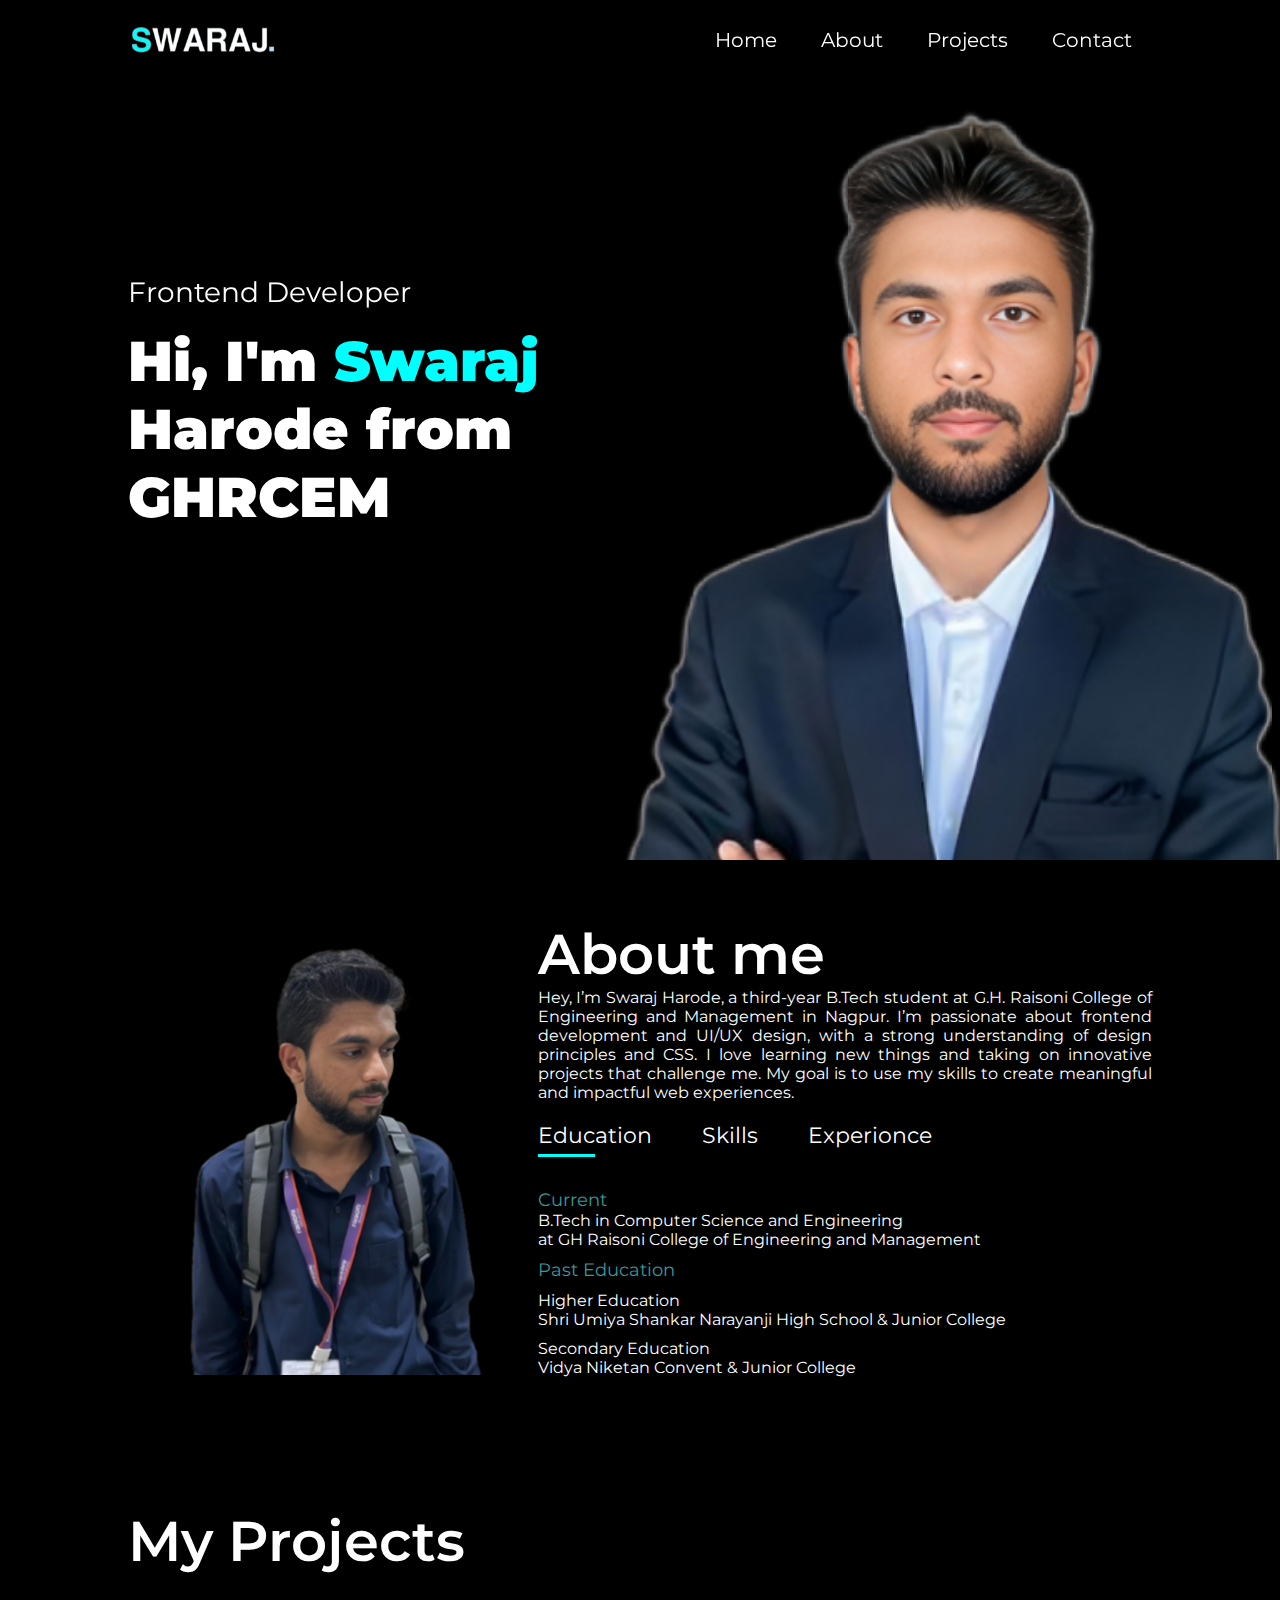
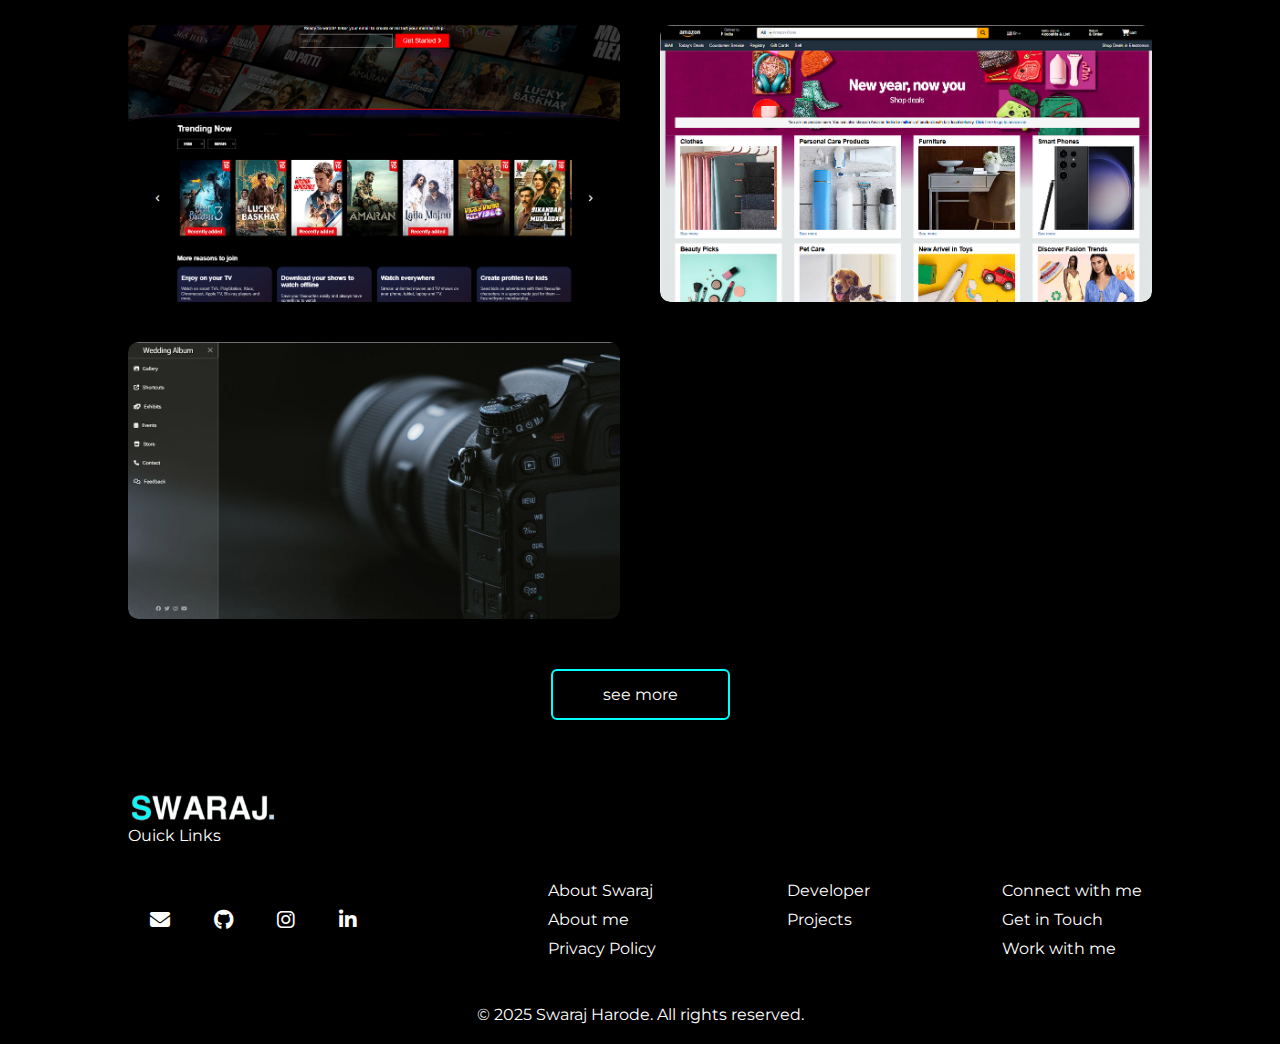
<file: index.html>
<!DOCTYPE html>
<html lang="en">

<head>
    <meta charset="UTF-8">
    <meta name="viewport" content="width=device-width, initial-scale=1.0">
    <link rel="preconnect" href="https://fonts.googleapis.com">
    <link rel="preconnect" href="https://fonts.gstatic.com" crossorigin>
    <link href="https://fonts.googleapis.com/css2?family=Montserrat:ital,wght@0,100..900;1,100..900&display=swap"
        rel="stylesheet">
    <link rel="stylesheet" href="https://cdnjs.cloudflare.com/ajax/libs/font-awesome/6.7.2/css/all.min.css"
        integrity="sha512-Evv84Mr4kqVGRNSgIGL/F/aIDqQb7xQ2vcrdIwxfjThSH8CSR7PBEakCr51Ck+w+/U6swU2Im1vVX0SVk9ABhg=="
        crossorigin="anonymous" referrerpolicy="no-referrer" />
    <link rel="icon" href="./Assets/icon.png">
    <link rel="stylesheet" href="style.css">
    <link rel="stylesheet" href="responsive.css">
    <link rel="stylesheet" href="main.css">
    <link rel="stylesheet" href="projects.css">
    <title>Swaraj Harode | Web Developer</title>
    <meta name="description"
        content="Welcome to my portfolio—showcasing my web development skills and creative projects.">
    <meta property="og:image" content="Assets/icon.png">
</head>

<body>
    <div class="background"></div>
    <div class="header">
        <div class="navbar nav-response">
            <nav>
                <div class="nav">
                    <a href="index.html"><img src="Assets/logo.png" alt="swaraj" class="logo"></a>
                    <ul id="side-menu">
                        <li><a href="index.html">Home</a></li>
                        <li><a href="#about">About</a></li>
                        <li><a href="#projects">Projects</a></li>
                        <li><a href="contact.html">Contact</a></li>
                        <i class="fa-solid fa-xmark" onclick="closemenu()"></i>
                    </ul>
                    <i class="fa-solid fa-bars" onclick="openmenu()"></i>
                </div>
            </nav>
            <div class="header-text">
                <p>Frontend Developer</p>
                <h1>Hi, I'm <span>Swaraj</span> <br>Harode from GHRCEM</h1>
            </div>
        </div>
    </div>

    <!-- ---------about me-------- -->

    <div id="about">
        <div class="main-container">
            <div class="row">
                <div class="col-1">
                    <img src="Assets/user.png" alt="my-img">
                </div>
                <div class="col-2">
                    <h1 class="sub-title">About me</h1>
                    <p>
                        Hey, I’m Swaraj Harode, a third-year B.Tech student at G.H. Raisoni College of Engineering and
                        Management in Nagpur. I’m passionate about frontend development and UI/UX design, with a strong
                        understanding of design principles and CSS. I love learning new things and taking on innovative
                        projects that challenge me. My goal is to use my skills to create meaningful and impactful web
                        experiences.

                    <div class="tabs">
                        <div class="tab-links active-link" onclick="opentab(event, 'education')">Education</div>
                        <div class="tab-links" onclick="opentab(event, 'skills')">Skills</div>
                        <div class="tab-links" onclick="opentab(event, 'experince')">Experionce</div>
                    </div>
                    <div class="tab-content active-tab" id="education">
                        <ul>
                            <li><span>Current</span><br> B.Tech in Computer Science and Engineering <br>at GH Raisoni
                                College of Engineering and Management</li>
                            <li><span>Past Education</span> <br>
                                <ul>
                                    <li>Higher Education <br>Shri Umiya Shankar Narayanji High School & Junior College
                                    </li>
                                    <li>Secondary Education<br>Vidya Niketan Convent & Junior College</li>
                                </ul>
                            </li>
                        </ul>
                    </div>
                    <div class="tab-content" id="skills">
                        <ul>
                            <li><i class="fa-brands fa-html5"></i> Html</li>
                            <li><i class="fa-brands fa-css3-alt"></i> CSS</li>
                            <li><i class="fa-brands fa-bootstrap"></i> Bootstrap</li>
                            <li><i class="fa-brands fa-js"></i> JavaScript</li>
                            <li><i class="fa-brands fa-figma"></i> Figma</li>
                        </ul>
                    </div>
                    <div class="tab-content" id="experince">
                        <ul>
                            <li><span>Dsa in java</span><br>17-5-24 to 9-9-24</li>
                            <li>
                                <div class="resume">
                                    <a href="Assets/resume.pdf" download="Swaraj Harode Resume.pdf">Download
                                        Resume</a>
                                </div>
                            </li>
                        </ul>
                    </div>
                    </p>
                </div>
            </div>
        </div>
    </div>

    <!-- ---------my-projects-------- -->

    <div id="projects">
        <div class="main-container">
            <h1 class="sub-title txt">My Projects</h1>
            <div class="work-list">
                <div class="work">
                    <img src="Assets/work-1.png" alt="work-1">
                    <div class="layer">
                        <h3>Netflix clone</h3>
                        <p>A static website built using HTML and CSS, designed to replicate the look and feel of Netflix
                            with a clean, responsive UI.</p>
                        <a href="https://github.com/Swaraj0004/Netflix-Clone"><i
                                class="fa-solid fa-up-right-from-square"></i></a>
                    </div>
                </div>
                <div class="work">
                    <img src="Assets/work-2.png" alt="work-1">
                    <div class="layer">
                        <h3>Amazon clone</h3>
                        <p>A static website built using HTML and deep CSS, designed to replicate Amazon’s layout with
                            detailed styling and advanced CSS effects for an immersive design.</p>
                        <a href="https://github.com/Swaraj0004/Amazon-Clone"><i
                                class="fa-solid fa-up-right-from-square"></i></a>
                    </div>
                </div>
                <div class="work">
                    <img src="Assets/work-3.png" alt="work-1">
                    <div class="layer">
                        <h3>Wedding Album Website</h3>
                        <p>A simple yet elegant website designed to display wedding memories. Built using pure CSS.</p>
                        <a href="https://github.com/Swaraj0004/ApnaCollege-minipro"><i
                                class="fa-solid fa-up-right-from-square"></i></a>
                    </div>
                </div>
            </div>
            <a href="projects.html" class="btn">see more</a>
        </div>
    </div>
    <!-- ---------footer--------- -->

    <div class="main-container">
        <div class="logo">
            <a href="index.html"><img src="Assets/logo.png" alt="swaraj" class="logo"></a>
        </div>
        <p>Ouick Links</p>
        <div class="footer">
            <div class="footer-left">
                <div class="social-links">
                    <a href="mailto:connect@swarajharode.com"><i class="fa-solid fa-envelope"></i></a>
                    <a href="https://github.com/Swaraj0004"><i class="fa-brands fa-github"></i></a>
                    <a href="https://www.instagram.com/swaraj_harode?utm_source=qr&igsh=MTN0d3o1ZXhlZ3gydQ=="><i
                            class="fab fa-instagram"></i></a>
                    <a href="https://www.linkedin.com/in/swarajharode/"><i class="fab fa-linkedin-in"></i></a>
                </div>
            </div>
            <div class="footer-right">
                <div class="footer-item">
                    <p>About Swaraj</p>
                    <p><a href="index.html#about">About me</a></p>
                    <p><a href="privacy.html">Privacy Policy</a></p>
                </div>
                <div class="footer-item">
                    <p>Developer</p>
                    <p><a href="projects.html">Projects</a></p>
                </div>
                <div class="footer-item">
                    <p>Connect with me</p>
                    <p><a href="mailto:connect@swarajharode.com">Get in Touch</a></p>
                    <p><a href="contact.html">Work with me</a></p>
                </div>
            </div>
        </div>
        <div class="copywrite">
            <p>&copy; 2025 Swaraj Harode. All rights reserved.</p>
        </div>
    </div>




    <script src="script.js"></script>
</body>

</html>
</file>
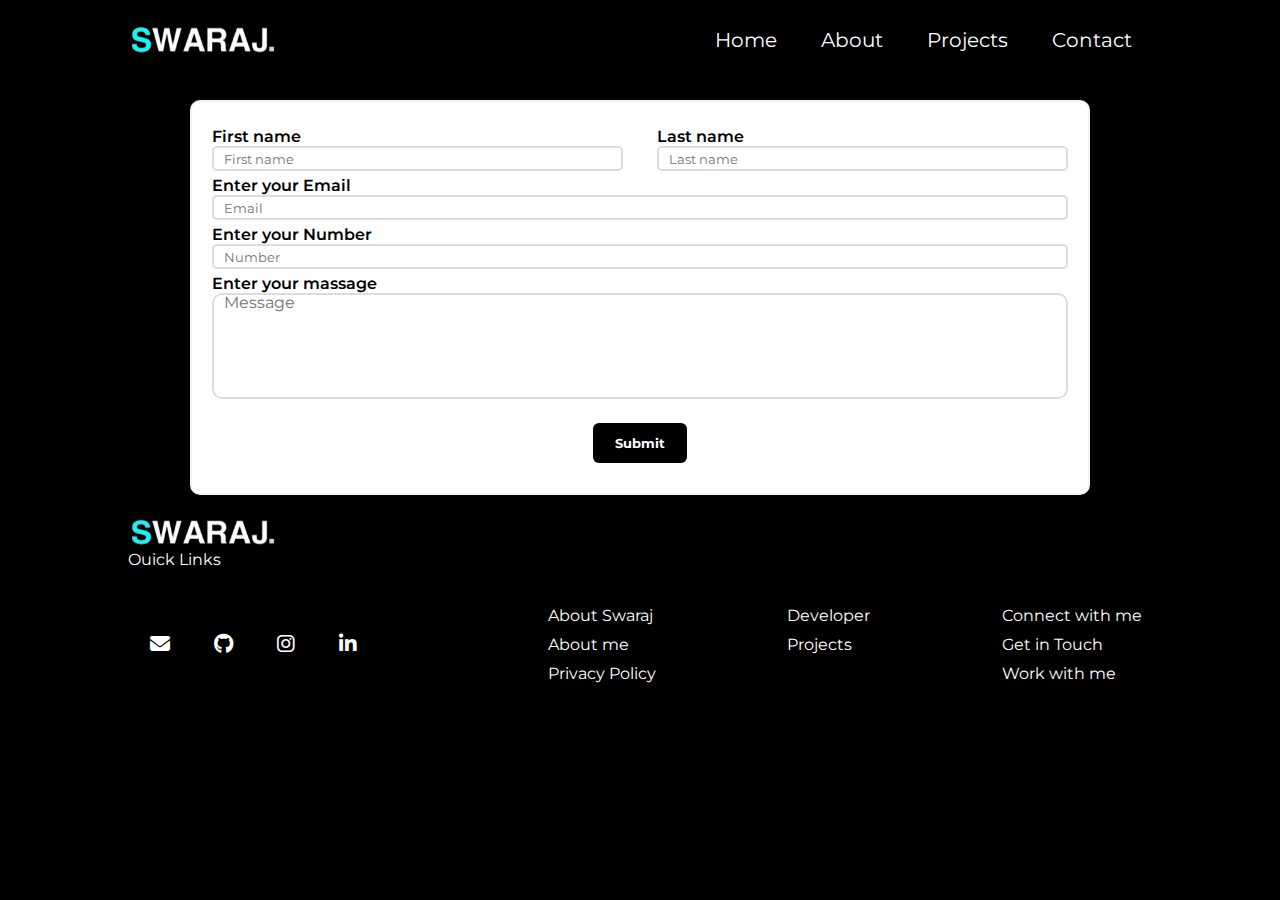
<file: contact.html>
<!DOCTYPE html>
<html lang="en">

<head>
    <meta charset="UTF-8">
    <meta name="viewport" content="width=device-width, initial-scale=1.0">
    <link rel="preconnect" href="https://fonts.googleapis.com">
    <link rel="preconnect" href="https://fonts.gstatic.com" crossorigin>
    <link href="https://fonts.googleapis.com/css2?family=Montserrat:ital,wght@0,100..900;1,100..900&display=swap"
        rel="stylesheet">
    <link rel="stylesheet" href="https://cdnjs.cloudflare.com/ajax/libs/font-awesome/6.7.2/css/all.min.css"
        integrity="sha512-Evv84Mr4kqVGRNSgIGL/F/aIDqQb7xQ2vcrdIwxfjThSH8CSR7PBEakCr51Ck+w+/U6swU2Im1vVX0SVk9ABhg=="
        crossorigin="anonymous" referrerpolicy="no-referrer" />
    <link rel="icon" href="./Assets/icon.png">
    <link rel="stylesheet" href="style.css">
    <link rel="stylesheet" href="responsive.css">
    <link rel="stylesheet" href="contact.css">
    <title>Contact Me | Swaraj Harode</title>
    <meta name="description" content="Want to connect? Reach out for collaborations, inquiries, or just to say hi!">
</head>

<body>
    <div class="navbar">
        <nav>
            <div class="nav">
                <a href="index.html"><img src="Assets/logo.png" alt="swaraj" class="logo"></a>
                <ul id="side-menu">
                    <li><a href="index.html">Home</a></li>
                    <li><a href="index.html#about">About</a></li>
                    <li><a href="projects.html">Projects</a></li>
                    <li><a href="contact.html">Contact</a></li>
                    <i class="fa-solid fa-xmark" onclick="closemenu()"></i>
                </ul>
                <i class="fa-solid fa-bars" onclick="openmenu()"></i>
            </div>
        </nav>
    </div>

    <!-- ----------contact-------------- -->

    <div class="main-container">
        <div class="contact">
            <form method="post" action="" name="contact-form">
                <div class="entry name">
                    <div class="first-name">
                        <label for="First name">First name</label>
                        <input name="first-name" type="text" placeholder="First name" required>
                    </div>
                    <div class="last-name">
                        <label for="Last name">Last name</label>
                        <input name="last-name" type="text" placeholder="Last name" required>
                    </div>
                </div>

                <div class="entry">
                    <label for="Email">Enter your Email</label>
                    <input name="email" type="email" placeholder="Email" required>
                </div>

                <div class="entry">
                    <label for="Number">Enter your Number</label>
                    <input name="number" type="number" placeholder="Number" required>
                </div>

                <div class="entry">
                    <label for="Message">Enter your massage</label>
                    <textarea class="massage" name="massage" placeholder="Message" rows="6" required></textarea>
                </div>

                <input type="submit" value="Submit" id="submit">
            </form>
        </div>
    </div>

    <!-- ---------footer--------- -->

    <div class="main-container">
        <div class="logo">
            <a href="index.html"><img src="Assets/logo.png" alt="swaraj" class="logo"></a>
        </div>
        <p>Ouick Links</p>
        <div class="footer">
            <div class="footer-left">
                <div class="social-links">
                    <a href="mailto:connect@swarajharode.com"><i class="fa-solid fa-envelope"></i></a>
                    <a href="https://github.com/Swaraj0004"><i class="fa-brands fa-github"></i></a>
                    <a href="https://www.instagram.com/swaraj_harode?utm_source=qr&igsh=MTN0d3o1ZXhlZ3gydQ=="><i
                            class="fab fa-instagram"></i></a>
                    <a href="https://www.linkedin.com/in/swarajharode/"><i class="fab fa-linkedin-in"></i></a>
                </div>
            </div>
            <div class="footer-right">
                <div class="footer-item">
                    <p>About Swaraj</p>
                    <p><a href="index.html#about">About me</a></p>
                    <p><a href="privacy.html">Privacy Policy</a></p>
                </div>
                <div class="footer-item">
                    <p>Developer</p>
                    <p><a href="projects.html">Projects</a></p>
                </div>
                <div class="footer-item">
                    <p>Connect with me</p>
                    <p><a href="mailto:connect@swarajharode.com">Get in Touch</a></p>
                    <p><a href="contact.html">Work with me</a></p>
                </div>
            </div>
        </div>
    </div>


    <script src="script.js"></script>
    <script src="massage.js"></script>
</body>

</html>
</file>
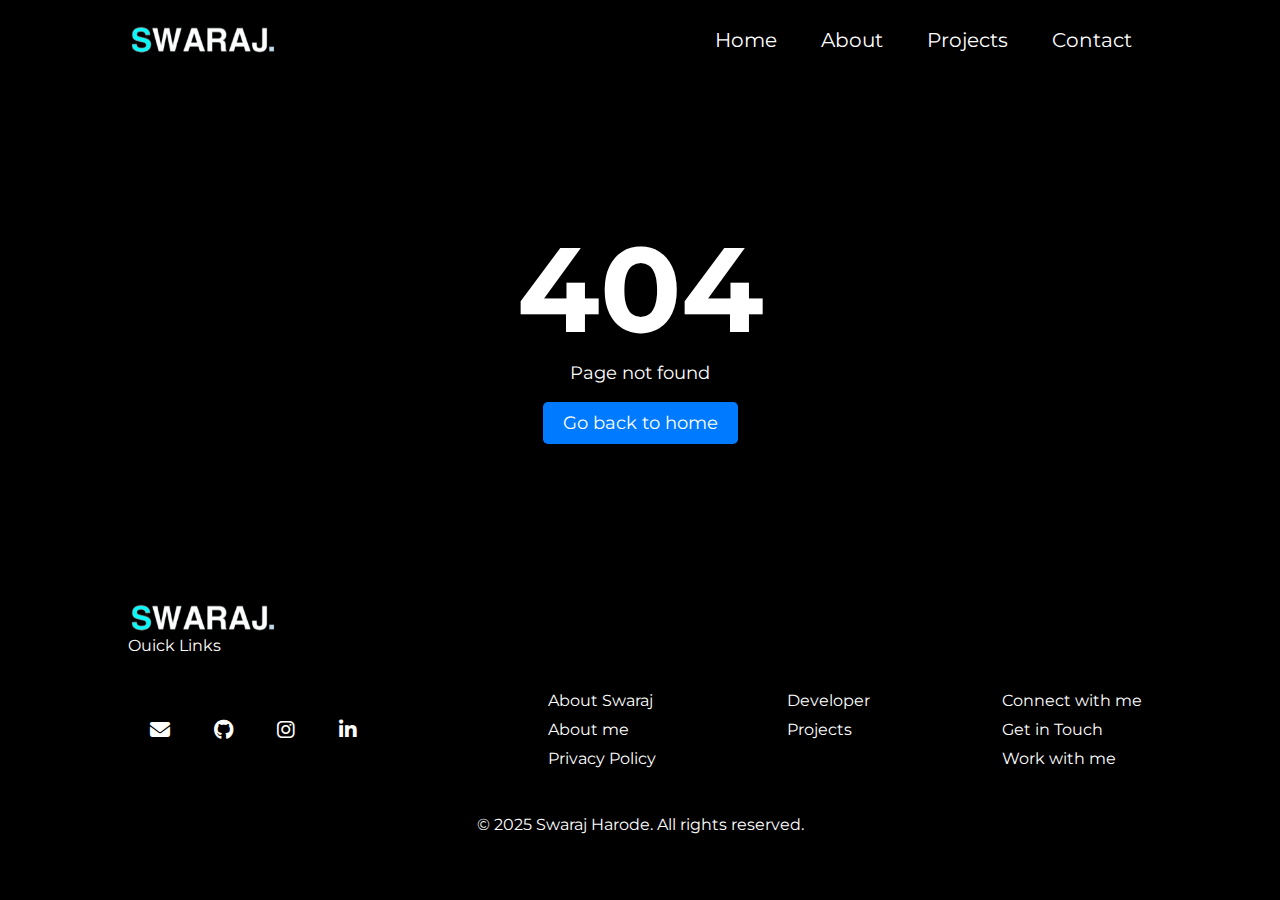
<file: privacy.html>
<!DOCTYPE html>
<html lang="en">

<head>
    <meta charset="UTF-8">
    <meta name="viewport" content="width=device-width, initial-scale=1.0">
    <link rel="preconnect" href="https://fonts.googleapis.com">
    <link rel="preconnect" href="https://fonts.gstatic.com" crossorigin>
    <link href="https://fonts.googleapis.com/css2?family=Montserrat:ital,wght@0,100..900;1,100..900&display=swap"
        rel="stylesheet">
    <link rel="stylesheet" href="https://cdnjs.cloudflare.com/ajax/libs/font-awesome/6.7.2/css/all.min.css"
        integrity="sha512-Evv84Mr4kqVGRNSgIGL/F/aIDqQb7xQ2vcrdIwxfjThSH8CSR7PBEakCr51Ck+w+/U6swU2Im1vVX0SVk9ABhg=="
        crossorigin="anonymous" referrerpolicy="no-referrer" />
    <link rel="icon" href="./Assets/icon.png">
    <link rel="stylesheet" href="style.css">
    <link rel="stylesheet" href="responsive.css">
    <link rel="stylesheet" href="privacy.css">
    <title>Privacy Policy | Swaraj Harode</title>
    <meta name="description" content="Learn how your data is handled on this website with our privacy policy.">
</head>

<body>
    <div class="navbar">
        <nav>
            <div class="nav">
                <a href="index.html"><img src="Assets/logo.png" alt="swaraj" class="logo"></a>
                <ul id="side-menu">
                    <li><a href="index.html">Home</a></li>
                    <li><a href="index.html#about">About</a></li>
                    <li><a href="projects.html">Projects</a></li>
                    <li><a href="contact.html">Contact</a></li>
                    <i class="fa-solid fa-xmark" onclick="closemenu()"></i>
                </ul>
                <i class="fa-solid fa-bars" onclick="openmenu()"></i>
            </div>
        </nav>
    </div>

    <div class="main-container">
        <div class="error">
            <h1>404</h1>
            <p>Page not found</p>
            <a href="index.html">Go back to home</a>
        </div>
    </div>

    <!-- ---------footer--------- -->
    <div class="main-container foot">
        <div class="logo">
            <a href="index.html"><img src="Assets/logo.png" alt="swaraj" class="logo"></a>
        </div>
        <p>Ouick Links</p>
        <div class="footer">
            <div class="footer-left">
                <div class="social-links">
                    <a href="mailto:connect@swarajharode.com"><i class="fa-solid fa-envelope"></i></a>
                    <a href="https://github.com/Swaraj0004"><i class="fa-brands fa-github"></i></a>
                    <a href="https://www.instagram.com/swaraj_harode?utm_source=qr&igsh=MTN0d3o1ZXhlZ3gydQ=="><i
                            class="fab fa-instagram"></i></a>
                    <a href="https://www.linkedin.com/in/swarajharode/"><i class="fab fa-linkedin-in"></i></a>
                </div>
            </div>
            <div class="footer-right">
                <div class="footer-item">
                    <p>About Swaraj</p>
                    <p><a href="index.html#about">About me</a></p>
                    <p><a href="privacy.html">Privacy Policy</a></p>
                </div>
                <div class="footer-item">
                    <p>Developer</p>
                    <p><a href="projects.html">Projects</a></p>
                </div>
                <div class="footer-item">
                    <p>Connect with me</p>
                    <p><a href="mailto:connect@swarajharode.com">Get in Touch</a></p>
                    <p><a href="contact.html">Work with me</a></p>
                </div>
            </div>
        </div>
        <div class="copywrite">
            <p>&copy; 2025 Swaraj Harode. All rights reserved.</p>
        </div>
    </div>



    <script src="script.js"></script>
</body>

</html>
</file>
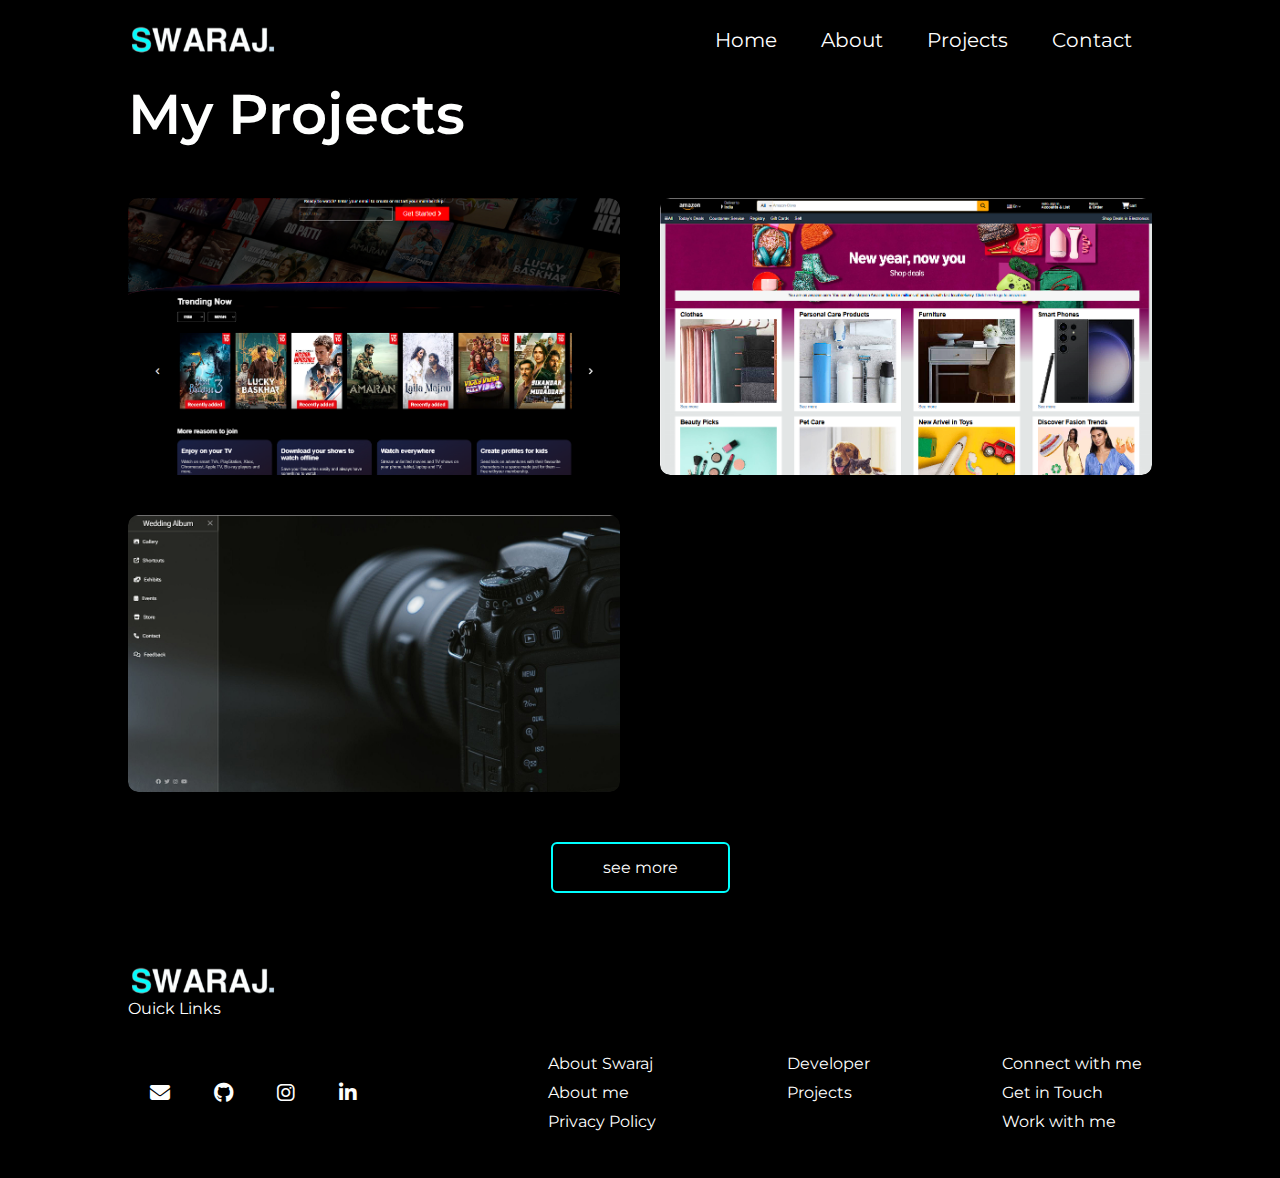
<file: projects.html>
<!DOCTYPE html>
<html lang="en">

<head>
    <meta charset="UTF-8">
    <meta name="viewport" content="width=device-width, initial-scale=1.0">
    <link rel="preconnect" href="https://fonts.googleapis.com">
    <link rel="preconnect" href="https://fonts.gstatic.com" crossorigin>
    <link href="https://fonts.googleapis.com/css2?family=Montserrat:ital,wght@0,100..900;1,100..900&display=swap"
        rel="stylesheet">
    <link rel="stylesheet" href="https://cdnjs.cloudflare.com/ajax/libs/font-awesome/6.7.2/css/all.min.css"
        integrity="sha512-Evv84Mr4kqVGRNSgIGL/F/aIDqQb7xQ2vcrdIwxfjThSH8CSR7PBEakCr51Ck+w+/U6swU2Im1vVX0SVk9ABhg=="
        crossorigin="anonymous" referrerpolicy="no-referrer" />
    <link rel="icon" href="./Assets/icon.png">
    <link rel="stylesheet" href="style.css">
    <link rel="stylesheet" href="responsive.css">
    <link rel="stylesheet" href="projects.css">
    <title>My Projects | Swaraj Harode</title>
    <meta name="description" content="Take a look at the websites and projects I've built with passion and detail.">
    <meta property="og:image" content="Assets/icon.png">
</head>

<body>
    <div class="navbar">
        <nav>
            <div class="nav">
                <a href="index.html"><img src="Assets/logo.png" alt="swaraj" class="logo"></a>
                <ul id="side-menu">
                    <li><a href="index.html">Home</a></li>
                    <li><a href="index.html#about">About</a></li>
                    <li><a href="projects.html">Projects</a></li>
                    <li><a href="contact.html">Contact</a></li>
                    <i class="fa-solid fa-xmark" onclick="closemenu()"></i>
                </ul>
                <i class="fa-solid fa-bars" onclick="openmenu()"></i>
            </div>
        </nav>
    </div>

    <div id="projects">
        <div class="main-container">
            <h1 class="sub-title">My Projects</h1>
            <div class="work-list">
                <div class="work">
                    <img src="Assets/work-1.png" alt="work-1">
                    <div class="layer">
                        <h3>Netflix clone</h3>
                        <p>A static website built using HTML and CSS, designed to replicate the look and feel of Netflix
                            with a clean, responsive UI.</p>
                        <a href="https://github.com/Swaraj0004/Netflix-Clone"><i
                                class="fa-solid fa-up-right-from-square"></i></a>
                    </div>
                </div>
                <div class="work">
                    <img src="Assets/work-2.png" alt="work-1">
                    <div class="layer">
                        <h3>Amazon clone</h3>
                        <p>A static website built using HTML and deep CSS, designed to replicate Amazon’s layout with
                            detailed styling and advanced CSS effects for an immersive design.</p>
                        <a href="https://github.com/Swaraj0004/Amazon-Clone"><i
                                class="fa-solid fa-up-right-from-square"></i></a>
                    </div>
                </div>
                <div class="work">
                    <img src="Assets/work-3.png" alt="work-1">
                    <div class="layer">
                        <h3>Wedding Album Website</h3>
                        <p>A simple yet elegant website designed to display wedding memories. Built using pure CSS.</p>
                        <a href="https://github.com/Swaraj0004/ApnaCollege-minipro"><i
                                class="fa-solid fa-up-right-from-square"></i></a>
                    </div>
                </div>
                <div class="work hidden">
                    <img src="Assets/work-soon.png" alt="work-1">
                    <div class="layer">
                        <div class="layer">
                            <h3>Comming soon</h3>
                            <p>Exciting projects are on the way! Stay tuned</p>
                            <a href="https://github.com/Swaraj0004?tab=repositories"><i
                                    class="fa-solid fa-up-right-from-square"></i></a>
                        </div>
                    </div>
                </div>
                <div class="work hidden">
                    <img src="Assets/work-soon.png" alt="work-1">
                    <div class="layer">
                        <div class="layer">
                            <h3>Comming soon</h3>
                            <p>Exciting projects are on the way! Stay tuned</p>
                            <a href="https://github.com/Swaraj0004?tab=repositories"><i
                                    class="fa-solid fa-up-right-from-square"></i></a>
                        </div>
                    </div>
                </div>
                <div class="work hidden">
                    <img src="Assets/work-soon.png" alt="work-1">
                    <div class="layer">
                        <h3>Comming soon</h3>
                        <p>Exciting projects are on the way! Stay tuned</p>
                        <a href="https://github.com/Swaraj0004?tab=repositories"><i
                                class="fa-solid fa-up-right-from-square"></i></a>
                    </div>
                </div>
            </div>
            <a id="see-more-btn" class="btn">see more</a>
        </div>
    </div>

    <!-- ---------footer--------- -->

    <div class="main-container">
        <div class="logo">
            <a href="index.html"><img src="Assets/logo.png" alt="swaraj" class="logo"></a>
        </div>
        <p>Ouick Links</p>
        <div class="footer">
            <div class="footer-left">
                <div class="social-links">
                    <a href="mailto:connect@swarajharode.com"><i class="fa-solid fa-envelope"></i></a>
                    <a href="https://github.com/Swaraj0004"><i class="fa-brands fa-github"></i></a>
                    <a href="https://www.instagram.com/swaraj_harode?utm_source=qr&igsh=MTN0d3o1ZXhlZ3gydQ=="><i
                            class="fab fa-instagram"></i></a>
                    <a href="https://www.linkedin.com/in/swarajharode/"><i class="fab fa-linkedin-in"></i></a>
                </div>
            </div>
            <div class="footer-right">
                <div class="footer-item">
                    <p>About Swaraj</p>
                    <p><a href="index.html#about">About me</a></p>
                    <p><a href="privacy.html">Privacy Policy</a></p>
                </div>
                <div class="footer-item">
                    <p>Developer</p>
                    <p><a href="projects.html">Projects</a></p>
                </div>
                <div class="footer-item">
                    <p>Connect with me</p>
                    <p><a href="mailto:connect@swarajharode.com">Get in Touch</a></p>
                    <p><a href="contact.html">Work with me</a></p>
                </div>
            </div>
        </div>
    </div>


    <script src="script.js"></script>
</body>

</html>
</file>
<file: style.css>
*{
    font-family: "Montserrat", sans-serif;
    margin: 0;
    padding: 0;     
    box-sizing: border-box;
} 

html{
    scroll-behavior: smooth;
}

body{
    max-width: 1920px;
    margin: 0 auto; 
    padding: 0 0;
    background-color: black;
    color: white;
}

.header {
    position: relative; 
}

.background {
    position: fixed;
    top: 0;
    left: 0;
    width: 100%;
    height: 100%;
    background-image: url(Assets/background.png);
    background-size: cover;
    background-repeat: no-repeat;
    background-position: center;
    z-index: -1;
}


.navbar{
    padding: 10px 10% 0 10%;
}

.nav-response{
    height: 100vh;
}

.nav{
    height: 60px;
    width: 100%;
    display: flex;
    align-items: center;
    justify-content: center;
    justify-content: space-between;
    flex-wrap: wrap;
}

.logo{
    width: 150px;
}

.nav ul li{
    display: inline-block;
    list-style: none;
    margin: 10px 20px;  
}

.nav ul li a{
    text-decoration: none;
    color: white;
    font-size: 20px;
    position: relative;
}

.nav ul li a::after{
    content: "";
    width: 0;
    height: 3px;
    background: #00FFFF;
    position: absolute;
    left: 0;
    bottom: -6px;
}

.nav ul li a:hover::after{
    width: 100%;
    transition: 0.5s;
}

.header-text{
    margin-top: 20%;
    font-size: 30px;
}

.header-text h1{
    font-size: 60px;
    margin-top: 20px;
    font-weight: 900;
}

.header-text span{
    color: #00FFFF;
}

/* ------about-me------ */

.main-container{
    padding: 10px 10%;
    background-color: black;
}

#about{
    margin-top: 50px;
    padding: 50px 0;
    color: #fefffe;
    background-color: black;
}

.row{
    display: flex;
    justify-content: space-between;
    flex-wrap: wrap;
}

.row .col-1{
    flex-basis: 35%;
}

.row .col-1 img{
    width :100%;
    border-radius: 15px;
}

.row .col-2{
    flex-basis: 60%;
    text-align: justify;
}

.sub-title{
    font-size: 60px;
    font-weight: 600;
    color: #fefffe;
}

.txt{
    margin-top: 50px;
}

.tabs{
    display: flex;
    margin: 20px 0 40px;
}

.tab-links{
    margin-right: 50px;
    font-size: 20px;
    font-size: 500;
    position: relative;
    cursor: pointer;
}

.tab-links::after{
    content: "";
    width: 0;
    height: 3px;
    background: #00FFFF;
    position: absolute;
    left: 0;
    bottom: -8px;
    transition: 0.5s;
}

.tab-links.active-link::after{
    width: 50%;
}

.tab-content ul li{
    list-style: none;
    margin: 10px 0;
}
 
.tab-content ul li span{
    color: #3a9999;
    font-size: 18px;
}

.tab-content ul li i{
    font-size: 22px;
    margin-right: 10px;
}

.tab-content{
    display: none;
}

.tab-content.active-tab{
    display: block;
}

.resume a {
    display: block;
    margin-top: 20px;
    width: fit-content;
    font-size: 20px;
    color: #ffffff;
    text-decoration: none;
    padding: 10px 20px;
    border-radius: 5px;
    background-color: #007bff;
    transition: background-color 0.3s ease;
}

/* -------------project------------ */

#porjects{
    padding: 50px 0;
    color: #fefffe;
}

.work-list{
    display: grid;
    grid-template-columns:repeat(auto-fit, minmax(400px, 1fr));
    grid-gap: 40px;
    margin-top: 50px;
}

.work{
    border-radius: 10px;
    position: relative;
    overflow: hidden;
}

.work img{
    min-height: 170px;
    width: 100%;
    border-radius: 10px;
    display: block;
    transition: transform 0.5s;
}

.layer{
    width: 100%;
    height: 0;
    background: linear-gradient(rgba(0, 0, 0, 0.5),#00FFFF);
    border-radius: 10px;
    position: absolute;
    left: 0;
    bottom: 0;
    overflow: hidden;
    display: flex;
    align-items: center;
    justify-content: center;
    flex-direction: column;
    padding: 0 40px;
    text-align: center;
    font-size: 16px;
    transition: height 0.5s;
}

.layer h3{
    font-size: 25px;
    margin-bottom: 20px;
    font-weight: 600;
}

.layer a{
    margin-top: 20px;
    color: #3a9999;
    text-decoration: none;
    font-size: 20px;
    line-height: 60px;
    background-color: white;
    width: 60px;
    height: 60px;
    border-radius: 50%;
    text-align: center;
}

.layer p{
    text-align: justify;
    width: 100%;
}

.work img:hover{
    cursor: pointer;
    transform: scale(1.1);
}

.work:hover .layer{
    height: 100%;
}

.btn{
    display: block;
    margin: 50px auto;
    padding: 14px 50px;
    border: 2px solid #00FFFF;
    width: fit-content;
    color: #fefffe;
    text-decoration: none;
    border-radius: 6px;
    transition: 0.5s;
}

.btn:hover{
    background-color: #00FFFF;
    color: black;
}

/* ------------Social------------ */

.footer{
    width: 100%;
    height: 150px;
    color: #fefffe;
    display: flex;
    justify-content: center;
    align-items: center;
    justify-content: space-between;
}

.footer-left{
    flex-basis: 35%;
}

.footer-right{
    flex-basis: 60%;
    display: flex;
    align-items: flex-start;
    justify-content: center;
    justify-content: space-between;
}

.logo img{
    width: 150px;
}

.social-links{
    display: flex;
    align-items: center;
}

.social-links a{
    margin: 0 20px;
    color: #fefffe;
    font-size: 20px;
    text-decoration: none;
    transition: 0.5s;
}

.social-links a i{
    padding: 2px;
}

.social-links a:hover{
    transform: translateY(-5px);
    color: #00FFFF;
}

.footer-item p{
    margin: 10px;
}

.footer-item p a{
    color: #fefffe;
    text-decoration: none;
}

.copywrite{
    text-align: center;
    margin-top: 10px;
    padding-bottom: 10px;
}

/* ---------phone-responsive------------ */

.nav i{
    display: none;
}
</file>
<file: responsive.css>
@media(max-width:850px) {

    .footer {
        flex-direction: column;
    }

    .footer-left {
        margin-top: 20px;
    }

    .footer-right {
        flex-basis: 100%;
        width: 100%;
    }

    .logo {
        width: 130px;
    }

    .nav ul li {
        margin: 10px 18px;
    }

    .nav ul li a {
        font-size: 18px;
    }

    .logo img {
        width: 130px;
    }
}

@media(max-width:700px) {

    .logo {
        width: 115px;
    }

    .nav ul li {
        margin: 10px 16px;
    }

    .nav ul li a {
        font-size: 16px;
    }

    .logo img {
        width: 115px;
    }

}

@media(max-width:650px) {

    .nav ul li a {
        font-size: 15px;
    }

}

@media(max-width:600px) {

    .logo {
        width: 110px;
    }

    .nav i {
        display: block;
        font-size: 30px;
    }

    .header-text {
        margin-top: 100%;
        font-size: 14px;
    }

    .header-text h1 {
        font-size: 30px;
    }

    .nav ul {
        background-color: rgba(0, 0, 0, 0.7);
        box-shadow: 0px 0px 6px rgba(255, 255, 255, 1);
        position: fixed;
        top: 0;
        right: -200px;
        width: 200px;
        height: 100vh;
        padding-top: 50px;
        z-index: 2;
        transition: right 0.5s;
    }

    .nav ul li {
        display: block;
        margin: 25px;
        padding: 20px;
    }

    .nav ul li a {
        color: white;
    }

    .nav ul li:hover{
        cursor: pointer;
        box-shadow: 0px 0px 6px rgba(255, 255, 255);
    }
    

    .nav ul i {
        position: absolute;
        top: 25px;
        left: 25px;
        cursor: pointer;
        color: white;
    }

    .sub-title {
        font-size: 40px;
    }

    .row .col-1,
    .row .col-2 {
        flex-basis: 100%;
    }

    .row .col-1 img {
        margin-bottom: 20px;
    }

    .row .col-2 {
        font-size: 12px;
    }

    .tab-links {
        font-size: 14px;
        margin-right: 20px;
    }

    .logo img {
        width: 110px;
    }

    .main-container p {
        font-size: 14px;
    }

    .footer-item p {
        font-size: 14px;
    }

    .copywrite {
        margin-top: 20px;
    }

}

@media(max-width:500px) {

    .logo {
        width: 105px;
    }

    .logo img {
        width: 105px;
    }

    .main-container p {
        font-size: 13px;
    }

    .footer-item p {
        font-size: 13px;
    }

    .copywrite {
        margin-top: 20px;
        font-size: 13px;
    }
}

@media(max-width:425px) {

    .logo {
        width: 100px;
    }

    .logo img {
        width: 100px;
    }

    .main-container p {
        font-size: 12px;
    }

    .footer-item p {
        font-size: 12px;
        flex-basis: 33%;
        padding: 0 7px;
        height: 31px;
        width: 100%;
        margin: auto;
    }

    .social-links a {
        font-size: 18px;
    }

    .copywrite {
        margin-top: 20px;
        font-size: 12px;
    }
}

@media(max-width:375px) {

    .logo {
        width: 95px;
    }

    .logo img {
        width: 95px;
    }

    .main-container p {
        font-size: 11px;
    }

    .footer-item p {
        font-size: 11px;
    }

    .social-links a {
        font-size: 17px;
    }

    .copywrite {
        margin-top: 20px;
        font-size: 11px;
    }
}

@media(max-width:320px) {

    .logo {
        width: 90px;
    }

    .logo img {
        width: 90px;
    }

    .main-container p {
        font-size: 10px;
    }

    .footer-item p {
        font-size: 10px;
    }

    .social-links a {
        font-size: 16px;
    }

    .copywrite {
        margin-top: 20px;
        font-size: 10px;
    }
}
</file>
<file: main.css>
@media(max-width:2560px) {
    .nav-response {
        max-height: 1440px;
    }

    .header {
        height: 1440px;
        width: 100%;
    }

    .sub-title p{
        font-size: 16px;
    }
    
    .tab-links{
        font-size: 24px;
    }
}

@media(max-width:1920px) {
    .nav-response {
        max-height: 1080px;
    }

    .header {
        height: 1080px;
        width: 100%;
    }
    
    .tab-links{
        font-size: 23px;
    }

}

@media(max-width:1440px) {
    .nav-response {
        max-height: 810px;
    }

    .header {
        height: 810px;
        width: 100%;
    }

    .header-text {
        margin-top: 20%;
        font-size: 28px;
    }

    .header-text h1 {
        font-size: 56px;
        margin-top: 18px;
        width: 50%;
    }
    
    .row .col-1{
        flex-basis: 35%;
        margin: auto;
    }
    
    .row .col-1 img{
        width :100%;
        border-radius: 15px;
    }
    
    .row .col-2{
        flex-basis: 60%;
        text-align: justify;
    }
    
    .tab-links{
        font-size: 22px;
    }
    
    .resume a {
        font-size: 18px;
        padding: 10px 20px;
    }
}

@media(max-width:1024px) {
    
    .background {
        background-image: url(Assets/phone-background.png);
    }
    

    .nav-response {
        height: 100vh;
    }

    .header {
        height: 100vh;
        width: 100%;
    }

    .header-text {
        margin-top: 20%;
        font-size: 26px;
    }

    .header-text h1 {
        font-size: 48px;
        margin-top: 16px;
    }

    .row .col-1{
        flex-basis: 50%;
        margin: auto;
    }
    
    .row .col-1 img{
        min-height: 370px;
        min-width: 300px;
    }
    
    .row .col-2{
        flex-basis: 100%;
    }

    .sub-title p{
        font-size: 14px;
    }

    .resume a {
        font-size: 16px;
        padding: 10px 18px;
    }
}

@media(max-width:850px) {

    .header-text {
        margin-top: 20%;
        font-size: 22px;
    }

    .header-text h1 {
        font-size: 40px;
        margin-top: 13px;
    }
}

@media(max-width:768px) {

    .header-text {
        margin-top: 20%;
        font-size: 20px;
    }

    .header-text h1 {
        font-size: 38px;
        margin-top: 12px;
    }

    .tab-links{
        font-size: 20px;
    }

    .resume a {
        font-size: 14px;
        padding: 10px 16px;
    }
}

@media(max-width:600px) {

    .header-text {
        margin-top: 20%;
        font-size: 20px;
    }

    .header-text h1 {
        font-size: 36px;
        margin-top: 12px;
    }
}

@media(max-width:425px) {

    .header-text {
        margin-top: 20%;
        font-size: 18px;
    }

    .header-text h1 {
        font-size: 32px;
        margin-top: 10px;
    }

    .row .col-1 img{
        min-height: 370px;
        min-width: 265px;
    }

    .sub-title p{
        font-size: 12px;
    }
    
    .tab-links{
        font-size: 18px;
    }

    .resume a {
        font-size: 12px;
        padding: 8px 14px;
    }
}

@media(max-width:375px) {

    .header-text {
        margin-top: 20%;
        font-size: 16px;
    }

    .header-text h1 {
        font-size: 30px;
        margin-top: 9px;
    }

    .sub-title p{
        font-size: 12px;
    }
    
    .tab-links{
        font-size:14px;
    }

}

@media(max-width:320px) {

    .header-text {
        margin-top: 20%;
        font-size: 14px;
    }

    .header-text h1 {
        font-size: 28px;
        margin-top: 7px;
    }
}
</file>
<file: projects.css>
.hidden {
    display: none; 
}

@media(max-width:1920px){

    .sub-title{
        font-size: 58px;
    }

    .layer a{
        margin-top: 13px;
        line-height: 50px;
        width: 50px;
        height: 50px;
    }

    .layer p{
        font-size: 14px;
    }
}

@media(max-width:1440px){

    .sub-title{
        font-size: 56px;
    }

    .layer p{
        font-size: 16px;
    }
}

@media(max-width:1024px){

    .sub-title{
        font-size: 54px;
    }

    .layer a{
        margin-top: 10px;
        line-height: 40px;
        width: 40px;
        height: 40px;
    }

    .layer h3{
        font-size: 20px;
    }
    
    .layer a{
        font-size: 14px;
    }

    .layer p{
        font-size: 14px;
    }

    .btn{
        padding: 13px 47px;
        font-size: 15px;
    }

}


@media(max-width:850px){

    .sub-title{
        font-size: 52px;
    }
}

@media(max-width:700px){

    .sub-title{
        font-size: 50px;
    }

    .layer h3{
        font-size: 18px;
    }

    .layer p{
        font-size: 12px;
    }

    .btn{
        padding: 12px 45px;
        font-size: 14px;
    }
   
}

@media(max-width:650px){
    .sub-title{
        font-size: 48px;
    }

    .layer h3{
        font-size: 15px;
    }

    .btn{
        padding: 12px 45px;
        font-size: 14px;
    }

    .work-list{
        grid-template-columns:repeat(auto-fit, minmax(240px, 1fr));
    }

}

@media(max-width:600px){
    .sub-title{
        font-size: 47px;
    }
}

@media(max-width:500px){
    .sub-title{
        font-size: 44px;
    }
    
}

@media(max-width:425px){

    .sub-title{
        font-size: 42px;
    }

    .btn{
        padding: 12px 43px;
        font-size: 13px;
    }
} 

@media(max-width:375px){

    .sub-title{
        font-size: 38px;
    }

    .layer h3{
        font-size: 14px;
    }

    .layer p{
        font-size: 10px;
    }

    .btn{
        padding: 12px 41px;
        font-size: 12px;
    }
}

@media(max-width:320px){

    .sub-title{
        font-size: 34px;
    }

    .btn{
        padding: 12px 40px;
        font-size: 12px;
    }
}
</file>
<file: contact.css>
.contact{
    display: flex;
    align-items: center;
    justify-content: center;
}

form{
    margin-top: 20px;
    width: 100%;
    max-width: 900px;
    padding: 20px;
    background-color: rgb(255, 255, 255);
    border-radius: 10px;
    border: 2px solid #f4f3f3;
}

.name{
    display: flex;
    flex-direction: row;
    justify-content: space-between;
}

.entry .first-name,.last-name{
    width: 48%;
}
    
.entry input{
    height: 25px;
    width: 100%;
    color: black;
    border: 2px solid gainsboro;
    border-radius: 5px;
    padding-left: 10px;
}

.entry textarea{
    width: 100%;
    color: black;
    border: 2px solid gainsboro;
    border-radius: 10px;
    padding-left: 10px;
}

#submit{
    display: block;
    margin: 20px auto 10px;
    padding: 10px 20px;
    border: 2px solid transparent;
    color: rgb(255, 255, 255);
    font-weight: 700;
    text-decoration: none;
    border-radius: 6px;
    transition: 0.5s;
    background-color: black;
}

.entry label{
    color: black;
    font-size: 16px;
    font-weight: 600;
}

.entry{
    margin: 5px 0;
}

.entry .massage{
    font-size: inherit;
    line-height: 1em; 
    height: calc(6* 1.1em); 
    resize: none; 
}
</file>
<file: privacy.css>
body {
    max-height: 1080px;
    min-height: 500px;
}

.error {
    height: calc(100vh - 400px);
    max-height: 500px;
    width: 100%;
    display: flex;
    flex-direction: column;
    justify-content: center;
    align-items: center;
}

.error h1 {
    font-size: 140px;
    color: #ffffff;
}

.error p {
    font-size: 20px;
    color: #ffffff;
}

.error a {
    margin-top: 20px;
    font-size: 20px;
    color: #ffffff;
    text-decoration: none;
    padding: 10px 20px;
    border-radius: 5px;
    background-color: #007bff;
    transition: background-color 0.3s ease;
}

@media(max-width:1440px) {
    .error h1 {
        font-size: 120px;
    }


    .error p {
        font-size: 18px;
    }

    .error a {
        margin-top: 18px;
        font-size: 18px;
    }

}

@media(max-width:425px) {
    .error h1 {
        font-size: 80px;
    }


    .error p {
        font-size: 14px;
    }

    .error a {
        margin-top: 14px;
        font-size: 14px;
    }
}

@media(max-width:425px) {
    .error h1 {
        font-size: 60px;
    }


    .error p {
        font-size: 10px;
    }

    .error a {
        margin-top: 10px;
        font-size: 10px;
    }
}
</file>
